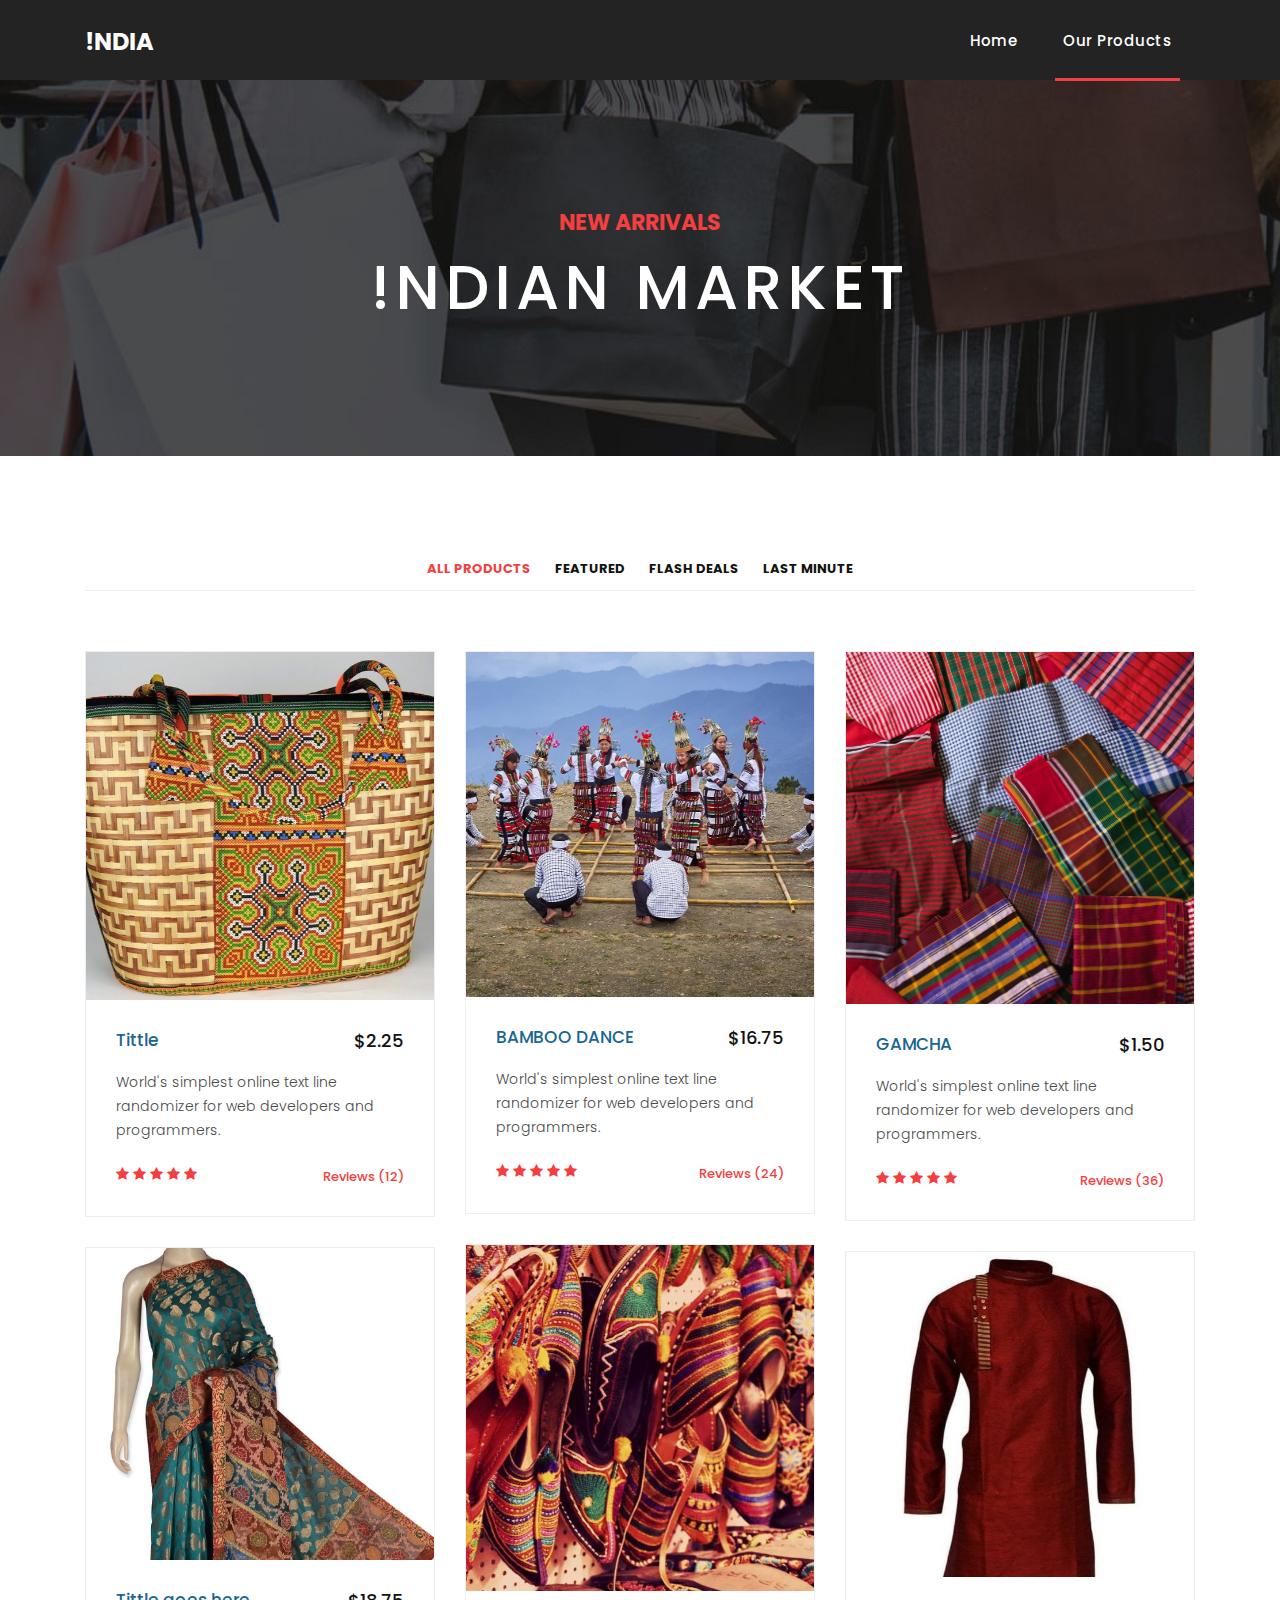
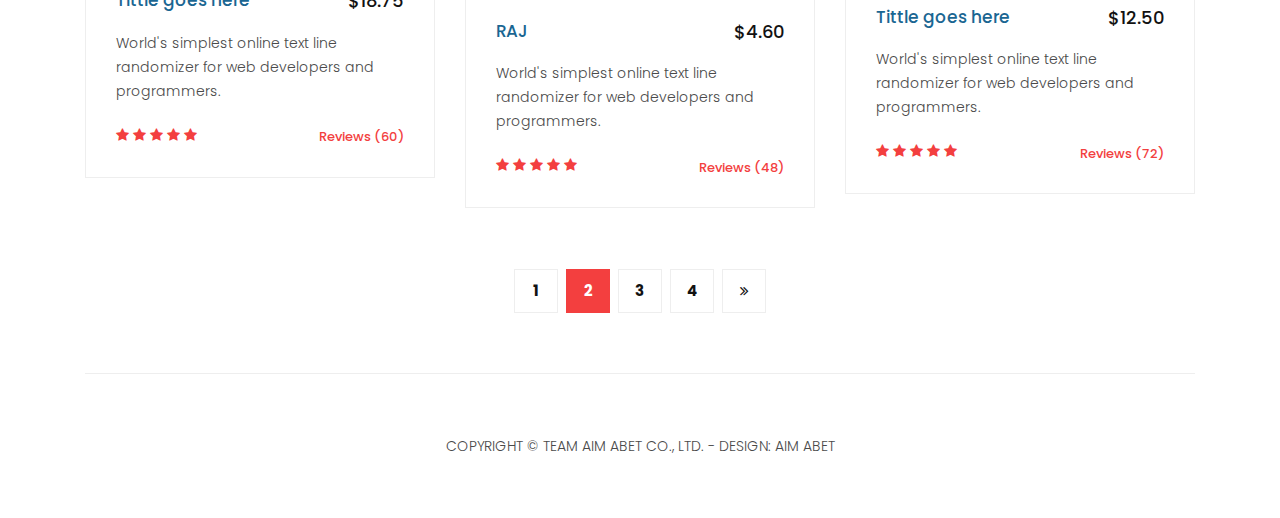
<file: cultural_market/products.html>
<!DOCTYPE html>
<html lang="en">

  <head>

    <meta charset="utf-8">
    <meta name="viewport" content="width=device-width, initial-scale=1, shrink-to-fit=no">
    <meta name="description" content="">
    <meta name="author" content="">
    <link href="https://fonts.googleapis.com/css?family=Poppins:100,200,300,400,500,600,700,800,900&display=swap" rel="stylesheet">

    <title>TEAM AIM ABET</title>

   
    <link href="vendor/bootstrap/css/bootstrap.min.css" rel="stylesheet">

    <link rel="stylesheet" href="assets/css/fontawesome.css">
    <link rel="stylesheet" href="assets/css/MARKET.css">
    <link rel="stylesheet" href="assets/css/owl.css">

  </head>

  <body>

  
    <div id="preloader">
        <div class="jumper">
            <div></div>
            <div></div>
            <div></div>
        </div>
    </div>  
  
    <header class="">
      <nav class="navbar navbar-expand-lg">
        <div class="container">
          <a class="navbar-brand" href="index.html"><h2>!NDIA</h2></a>
          <button class="navbar-toggler" type="button" data-toggle="collapse" data-target="#navbarResponsive" aria-controls="navbarResponsive" aria-expanded="false" aria-label="Toggle navigation">
            <span class="navbar-toggler-icon"></span>
          </button>
          <div class="collapse navbar-collapse" id="navbarResponsive">
            <ul class="navbar-nav ml-auto">
              <li class="nav-item">
                <a class="nav-link" href="index.html">Home
                  <span class="sr-only">(current)</span>
                </a>
              </li> 
              <li class="nav-item active">
                <a class="nav-link" href="products.html">Our Products</a>
              </li>
              
              
            </ul>
          </div>
        </div>
      </nav>
    </header>

    <div class="page-heading products-heading header-text">
      <div class="container">
        <div class="row">
          <div class="col-md-12">
            <div class="text-content">
              <h4>new arrivals</h4>
              <h2>!ndiaN MARKET </h2>
            </div>
          </div>
        </div>
      </div>
    </div>

    
    <div class="products">
      <div class="container">
        <div class="row">
          <div class="col-md-12">
            <div class="filters">
              <ul>
                  <li class="active" data-filter="*">All Products</li>
                  <li data-filter=".des">Featured</li>
                  <li data-filter=".dev">Flash Deals</li>
                  <li data-filter=".gra">Last Minute</li>
              </ul>
            </div>
          </div>
          <div class="col-md-12">
            <div class="filters-content">
                <div class="row grid">
                    <div class="col-lg-4 col-md-4 all des">
                      <div class="product-item">
                        <a href="#"><img src="assets/images/new_bamboo_bag.jpg" alt=""></a>
                        <div class="down-content">
                          <a href="#"><h4>Tittle </h4></a>
                          <h6>$2.25</h6>
                          <p>World's simplest online text line randomizer for web developers and programmers.</p>
                          <ul class="stars">
                            <li><i class="fa fa-star"></i></li>
                            <li><i class="fa fa-star"></i></li>
                            <li><i class="fa fa-star"></i></li>
                            <li><i class="fa fa-star"></i></li>
                            <li><i class="fa fa-star"></i></li>
                          </ul>
                          <span>Reviews (12)</span>
                        </div>
                      </div>
                    </div>
                    <div class="col-lg-4 col-md-4 all dev">
                      <div class="product-item">
                        <a href="#"><img src="assets/images/new_bamboo_dance.jpg" alt=""></a>
                        <div class="down-content">
                          <a href="#"><h4>BAMBOO DANCE</h4></a>
                          <h6>$16.75</h6>
                          <p>World's simplest online text line randomizer for web developers and programmers. </p>
                          <ul class="stars">
                            <li><i class="fa fa-star"></i></li>
                            <li><i class="fa fa-star"></i></li>
                            <li><i class="fa fa-star"></i></li>
                            <li><i class="fa fa-star"></i></li>
                            <li><i class="fa fa-star"></i></li>
                          </ul>
                          <span>Reviews (24)</span>
                        </div>
                      </div>
                    </div>
                    <div class="col-lg-4 col-md-4 all gra">
                      <div class="product-item">
                        <a href="#"><img src="assets/images/new_gamcha.jpg" alt=""></a>
                        <div class="down-content">
                          <a href="#"><h4>GAMCHA</h4></a>
                          <h6>$1.50</h6>
                          <p>World's simplest online text line randomizer for web developers and programmers.</p>
                          <ul class="stars">
                            <li><i class="fa fa-star"></i></li>
                            <li><i class="fa fa-star"></i></li>
                            <li><i class="fa fa-star"></i></li>
                            <li><i class="fa fa-star"></i></li>
                            <li><i class="fa fa-star"></i></li>
                          </ul>
                          <span>Reviews (36)</span>
                        </div>
                      </div>
                    </div>
                    <div class="col-lg-4 col-md-4 all gra">
                      <div class="product-item">
                        <a href="#"><img src="assets/images/new_raj.jpg" alt=""></a>
                        <div class="down-content">
                          <a href="#"><h4>RAJ</h4></a>
                          <h6>$4.60</h6>
                          <p>World's simplest online text line randomizer for web developers and programmers.</p>
                          <ul class="stars">
                            <li><i class="fa fa-star"></i></li>
                            <li><i class="fa fa-star"></i></li>
                            <li><i class="fa fa-star"></i></li>
                            <li><i class="fa fa-star"></i></li>
                            <li><i class="fa fa-star"></i></li>
                          </ul>
                          <span>Reviews (48)</span>
                        </div>
                      </div>
                    </div>
                    <div class="col-lg-4 col-md-4 all dev">
                      <div class="product-item">
                        <a href="#"><img src="assets/images/new_saree.jpg" alt=""></a>
                        <div class="down-content">
                          <a href="#"><h4>Tittle goes here</h4></a>
                          <h6>$18.75</h6>
                          <p>World's simplest online text line randomizer for web developers and programmers.</p>
                          <ul class="stars">
                            <li><i class="fa fa-star"></i></li>
                            <li><i class="fa fa-star"></i></li>
                            <li><i class="fa fa-star"></i></li>
                            <li><i class="fa fa-star"></i></li>
                            <li><i class="fa fa-star"></i></li>
                          </ul>
                          <span>Reviews (60)</span>
                        </div>
                      </div>
                    </div>
                    <div class="col-lg-4 col-md-4 all des">
                      <div class="product-item">
                        <a href="#"><img src="assets/images/new_kurta.jpg" alt=""></a>
                        <div class="down-content">
                          <a href="#"><h4>Tittle goes here</h4></a>
                          <h6>$12.50</h6>
                          <p>World's simplest online text line randomizer for web developers and programmers.</p>
                          <ul class="stars">
                            <li><i class="fa fa-star"></i></li>
                            <li><i class="fa fa-star"></i></li>
                            <li><i class="fa fa-star"></i></li>
                            <li><i class="fa fa-star"></i></li>
                            <li><i class="fa fa-star"></i></li>
                          </ul>
                          <span>Reviews (72)</span>
                        </div>
                      </div>
                    </div>
                </div>
            </div>
          </div>
          <div class="col-md-12">
            <ul class="pages">
              <li><a href="#">1</a></li>
              <li class="active"><a href="#">2</a></li>
              <li><a href="#">3</a></li>
              <li><a href="#">4</a></li>
              <li><a href="#"><i class="fa fa-angle-double-right"></i></a></li>
            </ul>
          </div>
        </div>
      </div>
    </div>

    
    <footer>
      <div class="container">
        <div class="row">
          <div class="col-md-12">
            <div class="inner-content">
              <p>Copyright &copy; TEAM AIM ABET Co., Ltd.
            
            - Design: AIM ABET</p>
            </div>
          </div>
        </div>
      </div>
    </footer>


 
    <script src="vendor/jquery/jquery.min.js"></script>
    <script src="vendor/bootstrap/js/bootstrap.bundle.min.js"></script>


  
    <script src="assets/js/custom.js"></script>
    <script src="assets/js/owl.js"></script>
    <script src="assets/js/slick.js"></script>
    <script src="assets/js/isotope.js"></script>
    <script src="assets/js/accordions.js"></script>


    <script language = "text/Javascript"> 
      cleared[0] = cleared[1] = cleared[2] = 0; 
      function clearField(t){                  
      if(! cleared[t.id]){                      
          cleared[t.id] = 1;  
          t.value='';         
          t.style.color='#fff';
          }
      }
    </script>


  </body>

</html>
</file>
<file: cultural_market/assets/css/MARKET.css>
body {
  font-family: 'Poppins', sans-serif;
  overflow-x: hidden;
  text-rendering: optimizeLegibility;
  -webkit-font-smoothing: antialiased;
  -moz-osx-font-smoothing: grayscale;
}
p {
	margin-bottom: 0px;
	font-size: 14px;
	font-weight: 300;
	color: #4a4a4a;
	line-height: 24px;
}
a {
	text-decoration: none!important;
}
ul {
	padding: 0;
	margin: 0;
	list-style: none;
}

h1,h2,h3,h4,h5,h6 {
	margin: 0px;
}

ul.social-icons li {
	display: inline-block;
	margin-right: 3px;
}

ul.social-icons li:last-child {
	margin-right: 0px;
}

ul.social-icons li a {
	width: 50px;
	height: 50px;
	display: inline-block;
	line-height: 50px;
	background-color: #eee;
	color: #121212;
	font-size: 18px;
	text-align: center;
	transition: all .3s;
}

ul.social-icons li a:hover {
	background-color: #f33f3f;
	color: #fff;
}

a.filled-button {
	background-color: #f33f3f;
	color: #fff;
	font-size: 14px;
	text-transform: capitalize;
	font-weight: 300;
	padding: 10px 20px;
	border-radius: 5px;
	display: inline-block;
	transition: all 0.3s;
}

a.filled-button:hover {
	background-color: #121212;
	color: #fff;
}

.section-heading {
	text-align: left;
	margin-bottom: 60px;
	border-bottom: 1px solid #eee;
}

.section-heading h2 {
	font-size: 28px;
	font-weight: 400;
	color: #1e1e1e;
	margin-bottom: 15px;
}

.products-heading {
	background-image: url(../images/products-heading.jpg);
}

.about-heading {
	background-image: url(../images/about-heading.jpg);
}

.contact-heading {
	background-image: url(../images/contact-heading.jpg);
}

.page-heading {
	padding: 210px 0px 130px 0px;
	text-align: center;
	background-position: center center;
	background-repeat: no-repeat;
	background-size: cover;
}

.page-heading .text-content h4 {
	color: #f33f3f;
	font-size: 22px;
	text-transform: uppercase;
	font-weight: 700;
	margin-bottom: 15px;
}

.page-heading .text-content h2 {
	color: #fff;
	font-size: 62px;
	text-transform: uppercase;
	letter-spacing: 5px;
}

#preloader {
  overflow: hidden;
  background: #f33f3f;
  left: 0;
  right: 0;
  top: 0;
  bottom: 0;
  position: fixed;
  z-index: 9999999;
  color: #fff;
}

#preloader .jumper {
  left: 0;
  top: 0;
  right: 0;
  bottom: 0;
  display: block;
  position: absolute;
  margin: auto;
  width: 50px;
  height: 50px;
}

#preloader .jumper > div {
  background-color: #fff;
  width: 10px;
  height: 10px;
  border-radius: 100%;
  -webkit-animation-fill-mode: both;
  animation-fill-mode: both;
  position: absolute;
  opacity: 0;
  width: 50px;
  height: 50px;
  -webkit-animation: jumper 1s 0s linear infinite;
  animation: jumper 1s 0s linear infinite;
}

#preloader .jumper > div:nth-child(2) {
  -webkit-animation-delay: 0.33333s;
  animation-delay: 0.33333s;
}

#preloader .jumper > div:nth-child(3) {
  -webkit-animation-delay: 0.66666s;
  animation-delay: 0.66666s;
}

@-webkit-keyframes jumper {
  0% {
    opacity: 0;
    -webkit-transform: scale(0);
    transform: scale(0);
  }
  5% {
    opacity: 1;
  }
  100% {
    -webkit-transform: scale(1);
    transform: scale(1);
    opacity: 0;
  }
}

@keyframes jumper {
  0% {
    opacity: 0;
    -webkit-transform: scale(0);
    transform: scale(0);
  }
  5% {
    opacity: 1;
  }
  100% {
    opacity: 0;
  }
}


/* Header Style */
header {
	position: absolute;
	z-index: 99999;
	width: 100%;
	height: 80px;
	background-color: #232323;
	-webkit-transition: all 0.3s ease-in-out 0s;
    -moz-transition: all 0.3s ease-in-out 0s;
    -o-transition: all 0.3s ease-in-out 0s;
    transition: all 0.3s ease-in-out 0s;
}
header .navbar {
	padding: 17px 0px;
}
.background-header .navbar {
	padding: 17px 0px;
}
.background-header {
	top: 0;
	position: fixed;
	background-color: #fff!important;
	box-shadow: 0px 1px 10px rgba(0,0,0,0.1);
}
.background-header .navbar-brand h2 {
	color: #121212!important;
}
.background-header .navbar-nav a.nav-link {
	color: #1e1e1e!important;
}
.background-header .navbar-nav .nav-link:hover,
.background-header .navbar-nav .active>.nav-link,
.background-header .navbar-nav .nav-link.active,
.background-header .navbar-nav .nav-link.show,
.background-header .navbar-nav .show>.nav-link {
	color: #f33f3f!important;
}
.navbar .navbar-brand {
	float: 	left;
	margin-top: -12px;
	outline: none;
}
.navbar .navbar-brand h2 {
	color: #fff;
	text-transform: uppercase;
	font-size: 24px;
	font-weight: 700;
	-webkit-transition: all .3s ease 0s;
    -moz-transition: all .3s ease 0s;
    -o-transition: all .3s ease 0s;
    transition: all .3s ease 0s;
}
.navbar .navbar-brand h2 em {
	font-style: normal;
	color: #f33f3f;
}
#navbarResponsive {
	z-index: 999;
}
.navbar-collapse {
	text-align: center;
}
.navbar .navbar-nav .nav-item {
	margin: 0px 15px;
}
.navbar .navbar-nav a.nav-link {
	text-transform: capitalize;
	font-size: 15px;
	font-weight: 500;
	letter-spacing: 0.5px;
	color: #fff;
	transition: all 0.5s;
	margin-top: 5px;
}
.navbar .navbar-nav .nav-link:hover,
.navbar .navbar-nav .active>.nav-link,
.navbar .navbar-nav .nav-link.active,
.navbar .navbar-nav .nav-link.show,
.navbar .navbar-nav .show>.nav-link {
	color: #fff;
	padding-bottom: 25px;
	border-bottom: 3px solid #f33f3f;
}
.navbar .navbar-toggler-icon {
	background-image: none;
}
.navbar .navbar-toggler {
	border-color: #fff;
	background-color: #fff;	
	height: 36px;
	outline: none;
	border-radius: 0px;
	position: absolute;
	right: 30px;
	top: 20px;
}
.navbar .navbar-toggler-icon:after {
	content: '\f0c9';
	color: #f33f3f;
	font-size: 18px;
	line-height: 26px;
	font-family: 'FontAwesome';
}



/* Banner Style */
.banner {
	position: relative;
	text-align: center;
	padding-top: 80px;
}

.banner-item-01 {
	padding: 300px 0px;;
	background-size: cover;
	background-repeat: no-repeat;
	background-position: center center;
}

.banner-item-02 {
	padding: 300px 0px;
	background-image: url(../images/slide_02.jpg);
	background-size: cover;
	background-repeat: no-repeat;
	background-position: center center;
}

.banner-item-03 {
	padding: 300px 0px;
	background-image: url(../images/slide_03.jpg);
	background-size: cover;
	background-repeat: no-repeat;
	background-position: center center;
}

.banner .banner-item {
	max-height: 600px;
}

.banner .text-content {
	position: absolute;
	top: 50%;
	transform: translateY(-50%);
	text-align: center;
	width: 100%;
}

.banner .text-content h4 {
	color: #f33f3f;
	font-size: 22px;
	text-transform: uppercase;
	font-weight: 700;
	margin-bottom: 15px;
}

.banner .text-content h2 {
	color: #fff;
	font-size: 62px;
	text-transform: uppercase;
	letter-spacing: 5px;
}

.owl-banner .owl-dots .owl-dot {
  border-radius: 3px;
}
.owl-banner .owl-dots {
    display: -webkit-box;
    display: -webkit-flex;
    display: -ms-flexbox;
    display: flex;
    -ms-flex-pack: center;
    -webkit-justify-content: center;
    justify-content: center;
    position: absolute;
    left: 50%;
    transform: translateX(-50%);
    bottom: 30px;
}
.owl-banner .owl-dots .owl-dot {
    width: 10px;
    height: 10px;
    border-radius: 50%;
    margin: 0 10px;
    background-color: #fff;
    opacity: 0.5;
}
.owl-banner .owl-dots .owl-dot:focus {
    outline: none
}
.owl-banner .owl-dots .owl-dot.active {
    background-color: #fff;
    opacity: 1;
}



/* Latest Produtcs */

.latest-products {
	margin-top: 100px;
}

.latest-products .section-heading a {
	float: right;
	margin-top: -35px;
	text-transform: uppercase;
	font-size: 13px;
	font-weight: 700;
	color: #f33f3f;
}

.product-item {
	border: 1px solid #eee;
	margin-bottom: 30px;
}

.product-item .down-content {
	padding: 30px;
	position: relative;
}

.product-item img {
	width: 100%;
	overflow: hidden;
}

.product-item .down-content h4 {
	font-size: 17px;
	color: #1a6692;
	margin-bottom: 20px;
}

.product-item .down-content h6 {
	position: absolute;
	top: 30px;
	right: 30px;
	font-size: 18px;
	color: #121212;
}

.product-item .down-content p {
	margin-bottom: 20px;
}

.product-item .down-content ul li {
	display: inline-block;
}

.product-item .down-content ul li i {
	color: #f33f3f;
	font-size: 14px;
}

.product-item .down-content span {
	position: absolute;
	right: 30px;
	bottom: 30px;
	font-size: 13px;
	color: #f33f3f;
	font-weight: 500;
}




/* Best Features */

.about-features {
	margin-top: 100px!important;
}

.about-features p {
	border-bottom: 1px solid #eee;
	padding-bottom: 20px;
}

.about-features .container .row {
	padding-bottom: 0px!important;
	border-bottom: none!important;
}

.best-features {
	margin-top: 50px;
}

.best-features .container .row {
	border-bottom: 1px solid #eee;
	padding-bottom: 60px;
}

.best-features img {
	width: 100%;
	overflow: hidden;
}

.best-features h4 {
	font-size: 17px;
	color: #1a6692;
	margin-bottom: 20px;
}

.best-features ul.featured-list li {
	display: block;
	margin-bottom: 10px;
}

.best-features p {
	margin-bottom: 25px;
}

.best-features ul.featured-list li a {
	font-size: 14px;
	color: #4a4a4a;
	font-weight: 300;
	transition: all .3s;
	position: relative;
	padding-left: 13px;
}

.best-features ul.featured-list li a:before {
	content: '';
	width: 5px;
	height: 5px;
	display: inline-block;
	background-color: #4a4a4a;
	position: absolute;
	left: 0;
	transition: all .3s;
	top: 8px;
}

.best-features ul.featured-list li a:hover {
	color: #f33f3f;
}

.best-features ul.featured-list li a:hover::before {
	background-color: #f33f3f;
}

.best-features .filled-button {
	margin-top: 20px;
}





/* Call To Action */

.call-to-action .inner-content {
	margin-top: 60px;
	padding: 30px;
	background-color: #f7f7f7;
	border-radius: 5px;
}

.call-to-action .inner-content h4 {
	font-size: 17px;
	color: #1a6692;
	margin-bottom: 15px;
}

.call-to-action .inner-content em {
	font-style: normal;
	font-weight: 700;
}

.call-to-action .inner-content .col-md-4 {
	text-align: right;
}

.call-to-action .inner-content .filled-button {
	margin-top: 12px;
}




/* Footer */

footer {
	text-align: center;
}

footer .inner-content {
	border-top: 1px solid #eee;
	margin-top: 60px;
	padding: 60px 0px;
}

footer .inner-content p {
	text-transform: uppercase;
}

footer .inner-content p a {
	color: #f33f3f;
	margin-left: 3px;
}




/* Product Page */

.products {
	margin-top: 100px;
}

.products .filters {
	text-align: center;
	border-bottom: 1px solid #eee;
	padding-bottom: 10px;
	margin-bottom: 60px;
}

.products .filters li {
	text-transform: uppercase;
	font-size: 13px;
	font-weight: 700;
	color: #121212;
	display: inline-block;
	margin: 0px 10px;
	transition: all .3s;
	cursor: pointer;
}

.products .filters ul li.active,
.products .filters ul li:hover {
  color: #f33f3f;
}

.products ul.pages {
	margin-top: 30px;
	text-align: center;
}

.products ul.pages li {
	display: inline-block;
	margin: 0px 2px;
}

.products ul.pages li a {
	width: 44px;
	height: 44px;
	display: inline-block;
	line-height: 42px;
	border: 1px solid #eee;
	font-size: 15px;
	font-weight: 700;
	color: #121212;
	transition: all .3s;
}

.products ul.pages li a:hover,
.products ul.pages li.active a {
	background-color: #f33f3f;
	border-color: #f33f3f;
	color: #fff;
}



/* Team Members */

.team-members {
	margin-top: 100px;
}

.team-member {
	border: 1px solid #eee;
	margin-bottom: 30px;
}

.team-member img {
	width: 100%;
	overflow: hidden;
}

.team-member .down-content {
	padding: 30px;
	text-align: center;
}

.team-member .thumb-container {
	position: relative;
}

.team-member .thumb-container .hover-effect {
	position: absolute;
	background-color: rgba(243,63,63,0.9);
	top: 0;
	left: 0;
	width: 100%;
	height: 100%;
	opacity: 0;
	visibility: hidden;
	transition: all .5s;
}

.team-member .thumb-container .hover-effect .hover-content {
	position: absolute;
	display: inline-block;
	width: 100%;
	text-align: center;
	top: 50%;
	transform: translateY(-50%);
}

.team-member .thumb-container .hover-effect .hover-content ul.social-icons li a:hover {
	background-color: #fff;
	color: #f33f3f;
}

.team-member:hover .hover-effect {
	visibility: visible;
	opacity: 1;
}

.team-member .down-content h4 {
	font-size: 17px;
	color: #1a6692;
	margin-bottom: 8px;
}

.team-member .down-content span {
	display: block;
	font-size: 13px;
	color: #f33f3f;
	font-weight: 500;
	margin-bottom: 20px;
}




/* Services */

.services {
	background-image: url(../images/services-bg.jpg);
	background-position: center center;
	background-repeat: no-repeat;
	background-size: cover;
	background-attachment: fixed;
	padding: 100px 0px;
}

.services .service-item {
	text-align: center;
}

.services .service-item .icon {
	background-color: #f7f7f7;
	padding: 40px;
}

.services .service-item .icon i {
	width: 100px;
	height: 100px;
	display: inline-block;
	text-align: center;
	line-height: 100px;
	background-color: #f33f3f;
	color: #fff;
	font-size: 32px;
}

.services .service-item .down-content {
	background-color: #fff;
	padding: 40px 30px;
}

.services .service-item .down-content h4 {
	font-size: 17px;
	color: #1a6692;
	margin-bottom: 20px;
}

.services .service-item .down-content p {
	margin-bottom: 25px;
}




/* Clients */

.happy-clients {
	margin-top: 100px;
	margin-bottom: 40px;
}

.happy-clients .client-item img {
	max-width: 100%;
	overflow: hidden;
	transition: all .3s;
	cursor: pointer;
}

.happy-clients .client-item img:hover {
	opacity: 0.8;
}




/* Find Us */

.find-us {
	margin-top: 100px;
}

.find-us p {
	border-bottom: 1px solid #eee;
	padding-bottom: 30px;
	margin-bottom: 30px;
}

.find-us h4 {
	font-size: 17px;
	color: #1a6692;
	margin-bottom: 20px;
}

.find-us .left-content {
	margin-left: 30px;
}



/* Send Message */

.send-message {
	margin-top: 100px;
}

.contact-form input {
	font-size: 14px;
	width: 100%;
	height: 44px;
	display: inline-block;
	line-height: 42px;
	border: 1px solid #eee;
	border-radius: 0px;
	margin-bottom: 30px;
}

.contact-form input:focus {
	box-shadow: none;
	border: 1px solid #eee;
}

.contact-form textarea {
	font-size: 14px;
	width: 100%;
	min-width: 100%;
	min-height: 120px;
	height: 120px;
	max-height: 180px;
	border: 1px solid #eee;
	border-radius: 0px;
	margin-bottom: 30px;
}

.contact-form textarea:focus {
	box-shadow: none;
	border: 1px solid #eee;
}

.contact-form button.filled-button {
	background-color: #f33f3f;
	color: #fff;
	font-size: 14px;
	text-transform: capitalize;
	font-weight: 300;
	padding: 10px 20px;
	border-radius: 5px;
	display: inline-block;
	transition: all 0.3s;
	border: none;
	outline: none;
	cursor: pointer;
}

.contact-form button.filled-button:hover {
	background-color: #121212;
	color: #fff;
}

.accordion {
	margin-left: 30px;
}

.accordion a {
	cursor: pointer;
	font-size: 17px;
	color: #1a6692!important;
	margin-bottom: 20px;
	transition: all .3s;
}

.accordion a:hover {
	color: #f33f3f!important;
}

.accordion a.active {
  color: #f33f3f!important;
}

.accordion li .content {
  display: none;
  margin-top: 10px;
}

.accordion li:first-child {
	border-top: 1px solid #eee;
}

.accordion li {
	border-bottom: 1px solid #eee;
	padding: 15px 0px;
}

/* Responsive Style */
@media (max-width: 768px) {
	.banner .text-content {
		width: 90%;
		margin-left: 5%;
	}
	.banner .text-content h4 {
		font-size: 22px;
	}

	.banner .text-content h2 {
		font-size: 36px;
		letter-spacing: 0.5px;
	}
	.banner-item-01,
	.banner-item-02,
	.banner-item-03 {
		padding: 180px 0px;
	}
	.page-heading .text-content h4 {
		font-size: 22px;
	}

	.page-heading .text-content h2 {
		font-size: 36px;
		letter-spacing: 0.5px;
	}
	.latest-products .section-heading a {
		float: none;
		margin-top: 0px;
		display: block;
		margin-bottom: 20px;
	}
	.product-item .down-content h4 {
		margin-bottom: 20px!important;
	}
	.product-item .down-content h6 {
		position: absolute!important;
		top: 30px!important;
		right: 30px!important;
	}
	.product-item .down-content span {
		position: absolute!important;
		right: 30px!important;
		bottom: 30px!important;
	}
	.best-features .left-content {
		margin-bottom: 30px;
	}
	.call-to-action .inner-content {
		text-align: center;
	}
	.call-to-action .inner-content .filled-button {
		text-align: center;
		width: 100%;
		margin-top: 20px;
	}
	.about-features img {
		margin-bottom: 30px;
	}
	.service-item {
		margin-bottom: 30px;
	}
	.find-us #map {
		margin-bottom: 30px;
	}
	.find-us .left-content {
		margin-left: 0px;
	}
	.send-message .accordion {
		margin-top: 30px;
		margin-left: 0px;
	}
}

@media (max-width: 992px) {
	.navbar .navbar-brand {
		position: absolute;
		left: 30px;
		top: 32px;
	}
	.navbar .navbar-brand {
		width: auto;
	}
	.navbar:after {
		display: none;
	}
	#navbarResponsive {
	    z-index: 99999;
	    position: absolute;
	    top: 80px;
	    left: 0;
	    width: 100%;
	    text-align: center;
	    background-color: #fff;
	    box-shadow: 0px 10px 10px rgba(0,0,0,0.1);
	}
	.navbar .navbar-nav .nav-item {
		border-bottom: 1px solid #eee;
	}
	.navbar .navbar-nav .nav-item:last-child {
		border-bottom: none;
	}
	.navbar .navbar-nav a.nav-link {
		padding: 15px 0px;
		color: #1e1e1e!important;
	}
	.navbar .navbar-nav .nav-link:hover,
	.navbar .navbar-nav .active>.nav-link,
	.navbar .navbar-nav .nav-link.active,
	.navbar .navbar-nav .nav-link.show,
	.navbar .navbar-nav .show>.nav-link {
		color: #f33f3f!important;
		border-bottom: none!important;
		padding-bottom: 15px;
	}
	.product-item .down-content h4 {
		margin-bottom: 10px;
	}
	.product-item .down-content h6 {
		position: relative;
		top: 0;
		right: 0;
		margin-bottom: 20px;
	}
	.product-item .down-content span {
		position: relative;
		right: 0;
		bottom: 0;
	}
}
</file>
